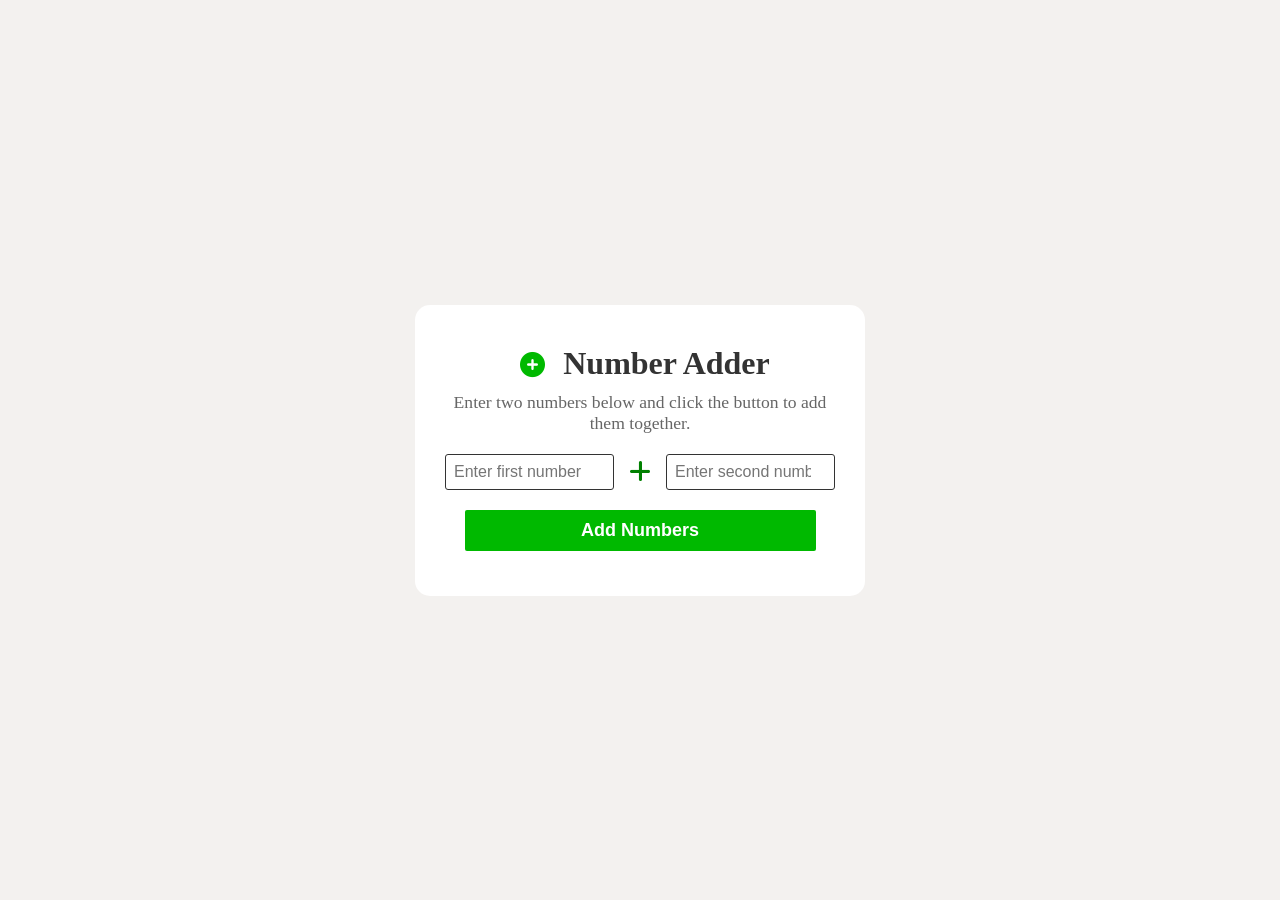
<file: Number Adder/index.html>
<!DOCTYPE html>
<html lang="en">
<head>
    <meta charset="UTF-8">
    <meta name="viewport" content="width=device-width, initial-scale=1.0">
    <title>Number Adder Project</title>
    <link
      rel="stylesheet"
      href="https://cdnjs.cloudflare.com/ajax/libs/font-awesome/6.4.0/css/all.min.css"
    />
    <link rel="stylesheet" href="style.css">
</head>
<body>
    <div class="container">
        <h1><i class="fas fa-plus-circle icon" style="color: #00b900;"></i>  Number Adder</h1>

        <p>Enter two numbers below and click the button to add them together.</p>

        <div class="input-group">
            <input type="number" id="num1" placeholder="Enter first number" required>

            <i class="fas fa-plus icon"></i>

            <input type="number" id="num2" placeholder="Enter second number" required>
        </div>
        <button id="addButton">Add Numbers</button>
        <div id="result"></div>
    </div>

    <!-- Load Js -->
     <script src="script.js"></script>
</body>
</html>
</file>
<file: Number Adder/style.css>
* {
    margin: 0;
    padding: 0;
    box-sizing: border-box;
}

body {
    min-height: 100vh;
    background-color: rgb(243, 241, 239);
    display: flex;
    justify-content: center;
    align-items: center;
}

.container {
    text-align: center;
    width: 100%;
    max-width: 450px;
    background-color: white;
    padding: 30px;
    border-radius: 15px;
}

h1 {
    margin: 10px;
    color: #333;
}

p {
    color: #666;
    font-size: 1.1rem;
    margin-bottom: 15px;
}

.input-group {
    display: flex;
    justify-content: space-between;
    align-items: center;
    gap: 5px;
    margin: 20px 0;
}

input[type="number"] {
    width: 45%;
    padding: 8px;
    border: 1px solid #333;
    border-radius: 3px;
    font-size: 16px;
}

button {
    width: 90%;
    padding: 10px;
    background-color: #00b900;
    border: none;
    border-radius: 2px;
    font-size: 18px;
    font-weight: 600;
    color: #fff;
    cursor: pointer;
    margin-bottom: 15px;
}

.icon {
    font-size: 25px;
    color: green;
    margin: 0 10px;
}

#result {
    font-size: 24px;
    color: #333;
    margin: 0 20px;
}

/* 
 const addButtonEl = document.getElementById('addButton');

 addButtonEl.addEventListener('click', function() {
    let num1 = document.getElementById('num').value;
    let num2 = document.getElementById('num2').value;

    let result = document.getElementById('result');
 
    let sum = parseFloat(num1) + parseFloat(num2);

    result.innerHTML = '<i class = "fas fa-equal icon></i>' + sum;
    });
 
*/
</file>
